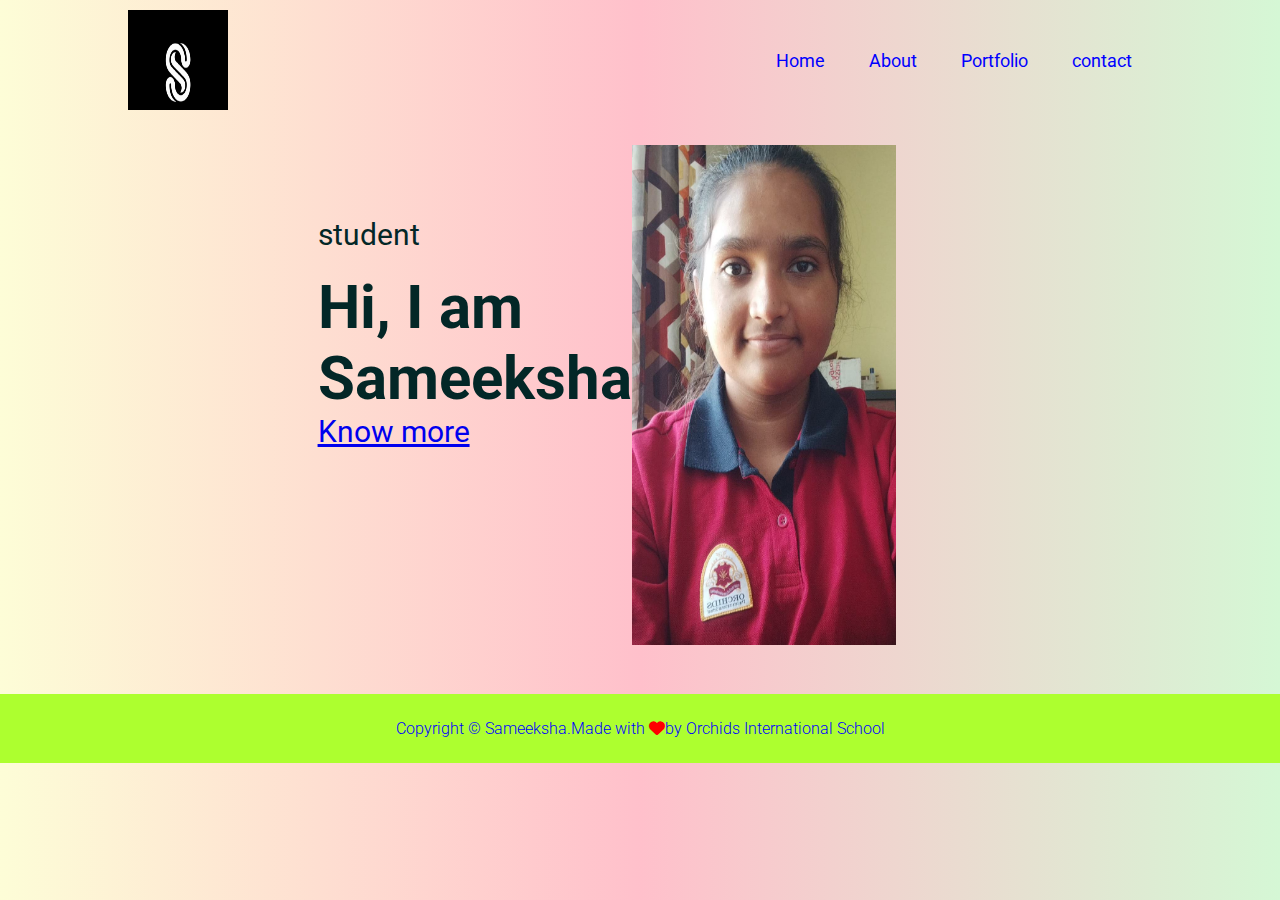
<file: index.html>
<!DOCTYPE html>
<html>
    <head>
        <title>Portfolio</title>
        <link rel="stylesheet" href="style.css">
        <link rel="stylesheet" href="https://cdnjs.cloudflare.com/ajax/libs/font-awesome/6.3.0/css/all.min.css">
        
    </head>
    <body>
        <!-- Header -->
        <header>
            <nav>
                <img src="images/logo.jpeg" height="100px" width="100px">
                <ul>
                    <li><a href="index.html">Home</a></li>
                    <li><a href="about.html">About</a></li>
                        <li><a href="portfolio.html">Portfolio</a></li>   
                            <li><a href="contact.html">contact</a></li>
                </ul>
            </nav>
        </header>
        <main>
            <section class="row-home">

                <div class="col-home-1">
                    <p>student</p>
                    <h1>Hi, I am Sameeksha</h1>
                    <a href="about.html" class="btn">Know more</a>
                </div>
                <div class="col-home-2">
                    <img src="images/student.jpeg" height="500px" width="400px">
                </div>
            </section>
        </main>
        <!-- footer -->
        <footer class="webfooter">
        <p> Copyright &copy; Sameeksha.Made with <i class="fa-solid fa-heart"></i>by Orchids International School</p>
       </footer>
    </body>
</html>
</file>
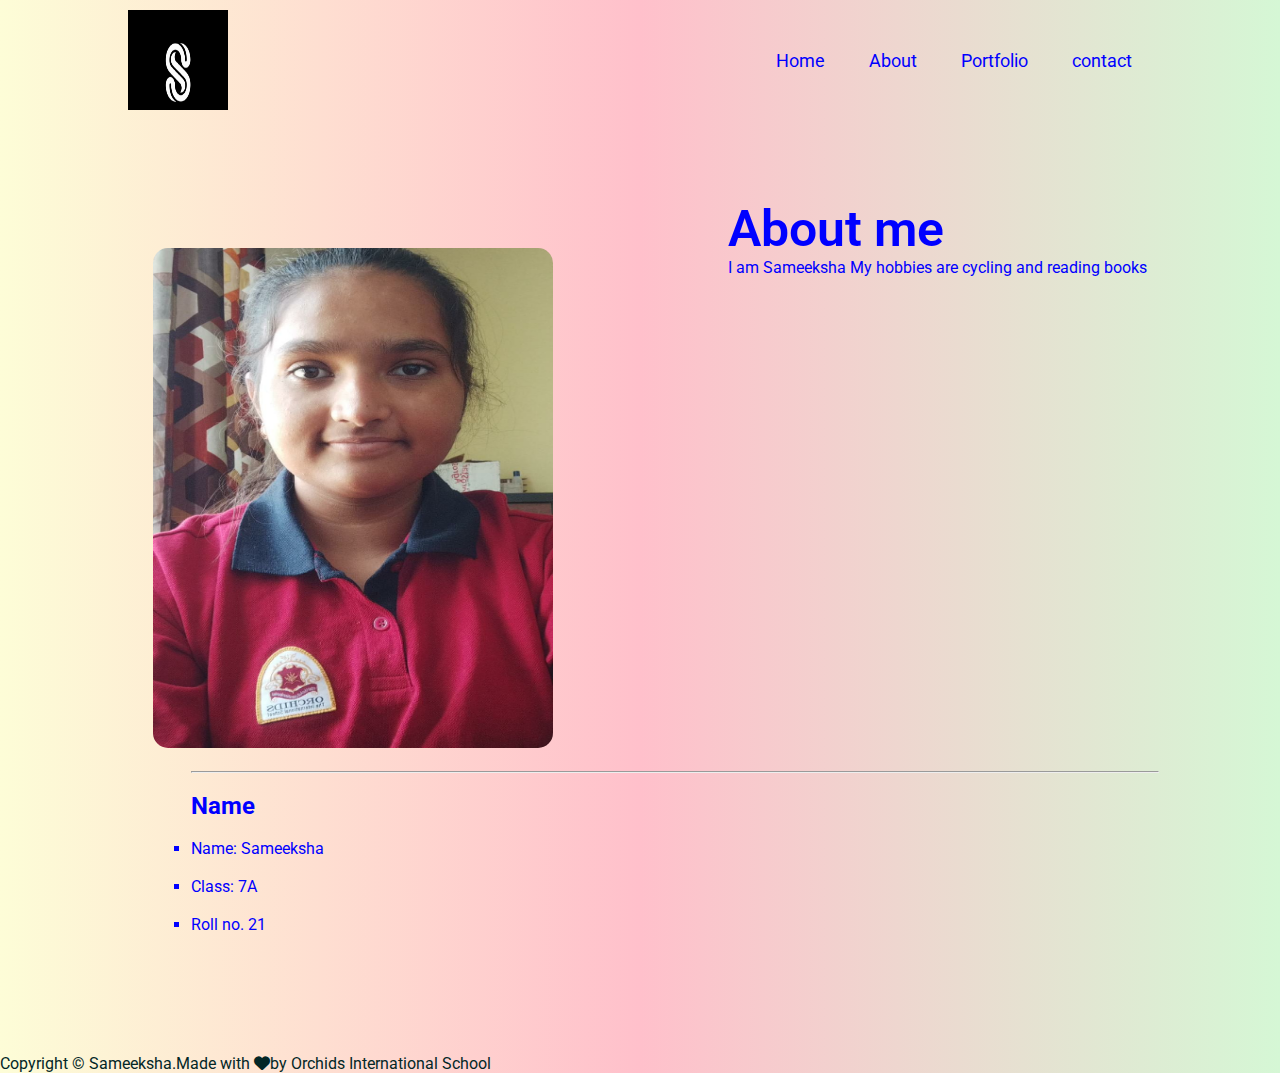
<file: about.html>
<!DOCTYPE html>
<html>
    <head>
        <title>Portfolio</title>
        <link rel="stylesheet" href="style.css">
        <link rel="stylesheet" href="https://cdnjs.cloudflare.com/ajax/libs/font-awesome/6.3.0/css/all.min.css">

    </head>
    <body>
        <!-- Header -->
        <header>
            <nav>
                <img src="images/logo.jpeg" height="100px" width="100px">
                <ul>
                    <li><a href="index.html">Home</a></li>
                    <li><a href="about.html">About</a></li>
                        <li><a href="portfolio.html">Portfolio</a></li>   
                            <li><a href="contact.html">contact</a></li>
                </ul>
            </nav>
        </header>
        <main id="aboutmain">
            <section class="aboutsection">
                <div class="aboutrow">
                    <div class="aboutcol1">
                        <img src="images/student.jpeg" height="500px" width="400px">
                    </div>
                    <div aboutcol2>
                        <h1 class="about-title">About me</h1>
                        <p> I am Sameeksha My hobbies are cycling and reading books</p>

                    </div>
                </div>
                
                
                <br>
                <hr>
                <br>
                <div>
                    <h2>Name</h2>
                    <ul type="square">
                        &nbsp;<li>Name: Sameeksha</li>
                        &nbsp;<li>Class: 7A</li>
                        &nbsp;<li>Roll no. 21</li>

                    </ul>
                
                </div>
                   
        </main>
        <!-- footer -->
        <footer>
        <p> Copyright &copy; Sameeksha.Made with <i class="fa-solid fa-heart"></i>by Orchids International School</p>
       </footer>
    </body>
</html>
</file>
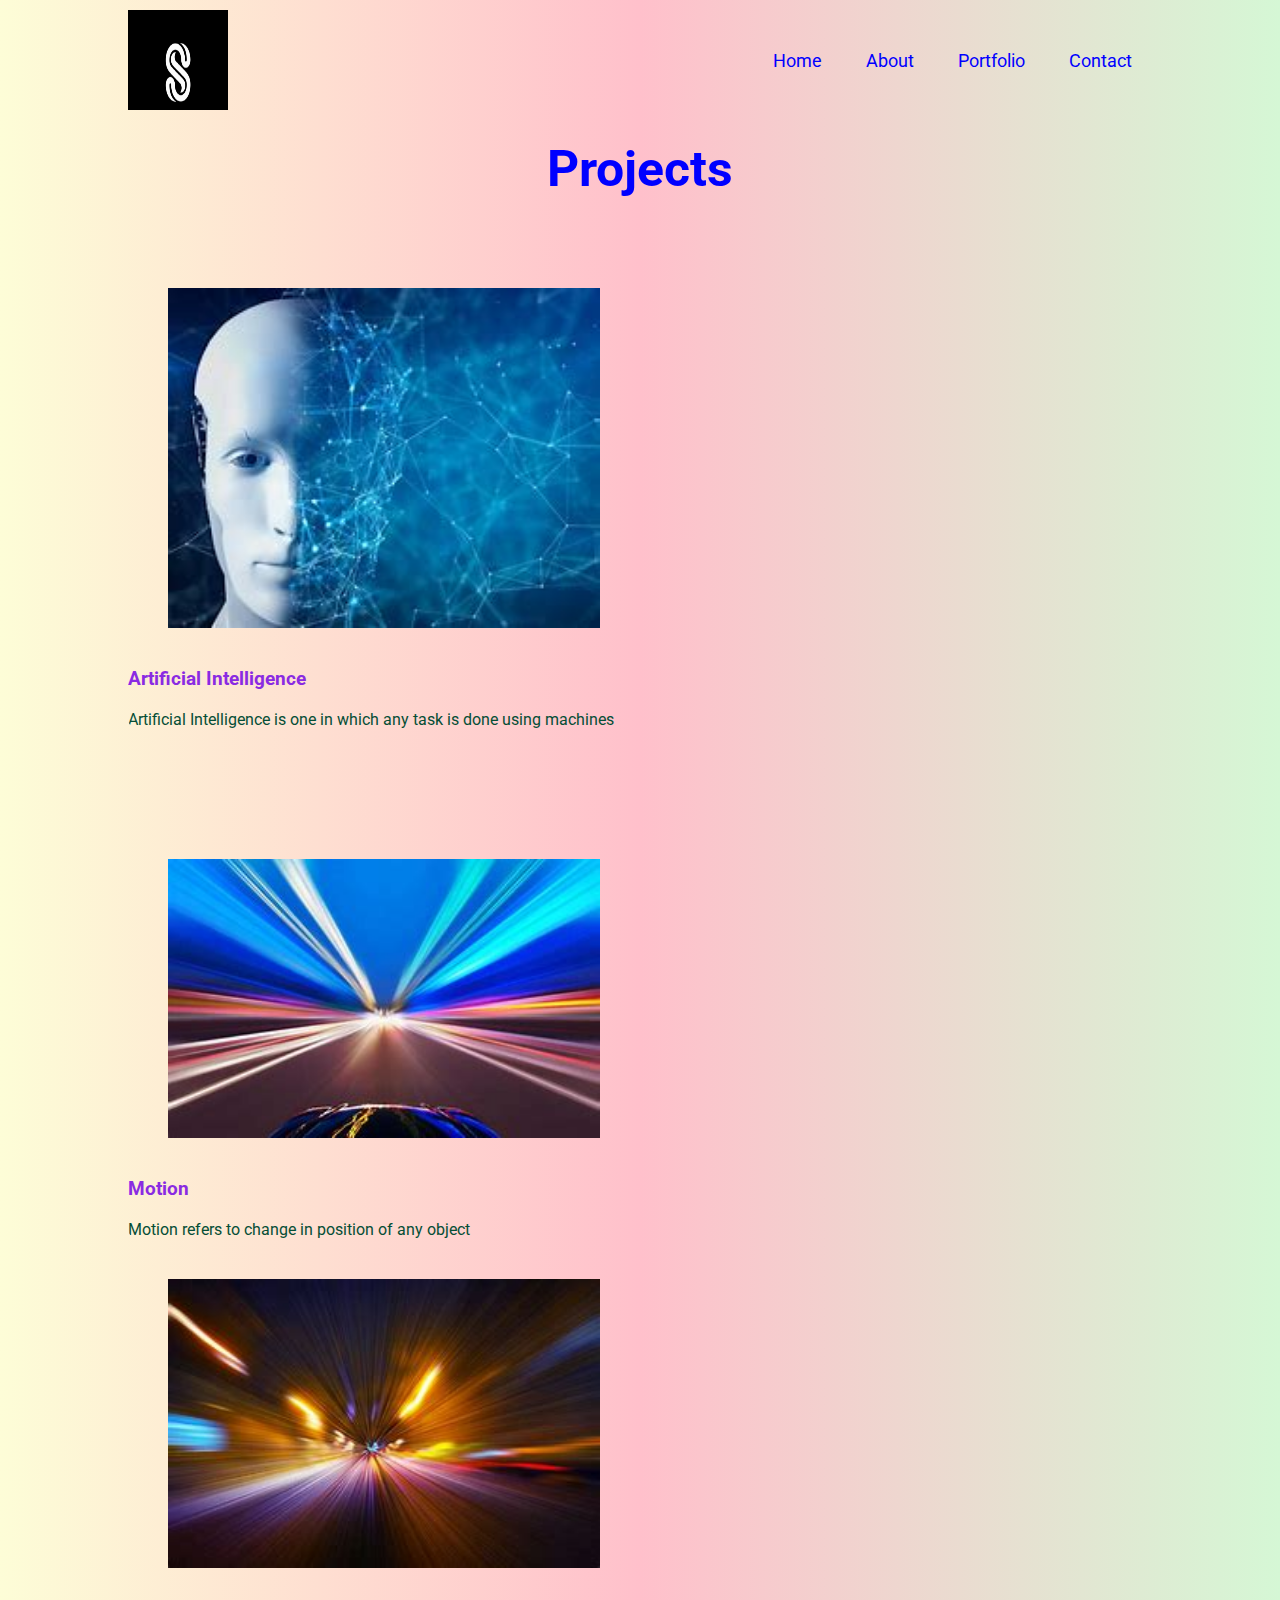
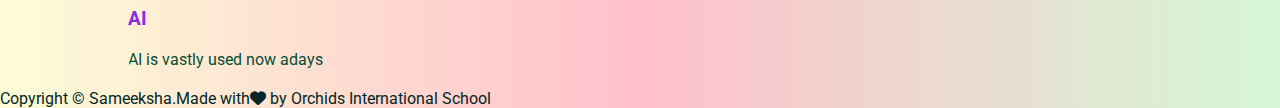
<file: portfolio.html>
<!DOCTYPE html>
<html>
    <head>
        <title>Portfolio</title>
        <link rel="stylesheet" href="style.css">
        <link rel="stylesheet" href="https://cdnjs.cloudflare.com/ajax/libs/font-awesome/6.3.0/css/all.min.css">

    </head>
    <body>
        <!-- Header -->
        <header>
            <nav>
                <img src="images/logo.jpeg" height="100px" width="100px">
                <ul>
                    <li><a href="index.html">Home</a></li>
                    <li><a href="about.html">About</a></li>
                        <li><a href="portfolio.html">Portfolio</a></li>   
                            <li><a href="contact.html">Contact</a></li>
                </ul>
            </nav>
        </header>
        <main id="portfolio-main">
            <section class="portfolio-section">
                <h1 class="portfolio-title">Projects</h1>
                <div class="portfolio-work-list">
                    <div class="portfolio">
                    <img src="images/project1.png">
                  <div class="layer">
                    <h3>Artificial Intelligence</h3>
                    <p>Artificial Intelligence is one in which any task is done using machines</p>
                  </div>
                </div>
                </div>
                <div class="portfolio">
                    <img src="images/project2.png">
                    <div class="layer">
                        <h3>Motion</h3>
                        <p>
                            Motion refers to change in position of any object
                        </p>
                    </div>

                </div>
                <div class="portfolio">
                    <img src="images/project3.png">
                    <div class="layer">
                        <h3>AI</h3>
                        <p>AI is vastly used now adays</p>
                    </div>
                </div>
            </section>
        </main>
        <!-- footer -->
        <footer>
        <p> Copyright &copy; Sameeksha.Made with<i class="fa-solid fa-heart"></i> by Orchids International School</p>
       </footer>
    </body>
</html>
</file>
<file: style.css>
@import url('https://fonts.googleapis.com/css2?family=Roboto&display=swap');
*{margin:0;
    padding:0;
    font-family: 'Roboto', sans-serif;
    box-sizing: border-box;

}
body{
    background-image: linear-gradient(to right,rgb(253, 253, 215),pink,rgb(213, 247, 213));
    color:rgb(3, 39, 39)
}
nav{
    display:flex;
    align-items: center;
    justify-content: space-between;
    flex-wrap: nowrap;
}
nav ul li{
    display: inline-block;
    list-style: none;
    margin: 10px 20px;
}
header{
    padding: 10px 10%;
    justify-content: space-between;
}

nav ul li a{
    color:blue;
    text-decoration: none;
    font-size: 18px;
    position:relative;

}
nav ul li a::after{
    content: '';
    width:0;
    height: 3px;
    background: red;
    position: fixed;
    left: 0;
    bottom: -6px;
    transition: 0.5s;
}
nav ul li a:hover::after{
    width:100%
}
.row-home{
    padding: 25px 15%;
    display:flex;
    justify-content: center;
    flex-wrap:wrap;
}
.col-home-1{
    flex-basis:35%;
    margin-top: 8%;
    font-size: 30px;
}
.col-home-1 h1{
    font-size: 60px;
    margin-top:20px;
}
.col-home-2 img{
    width:80%
}
.webfooter{
    width:100%;
    text-align: center;
    padding: 25px 0;
    background:greenyellow;
    font-weight: 300;
    margin-top: 20px;
    color:blue;

}
.webfooter i{
    color: red;
}
/* styling Know more button */
.submit_button{
    display: block;
    margin: 50px auto;
    width:fit-content;
    border:3px solid blue;
    padding: 10px 20px;
    margin-left: 5px;
    margin-top: 25px;
    border-radius: 6px;
    text-decoration: none;
    color: rgb(37, 35, 33);
    transition: background 0.5s;

}
.submit_button:hover{
    background: brown;
    color:red;
}
#aboutmain{
    padding: 70px 0 90px 70px;
    color:blue;
    margin-bottom: 20px;
}
.aboutsection{
    padding:10px 10%
}
.aboutrow{
    display:flex;
    justify-content: space-evenly;
    flex-wrap: nowrap;

}
.aboutcol1{
    flex-basis:50%;
    margin-left: -50px;
    margin-right: 80px;
    margin-top: 5%;

}
.aboutcol1 img{
    border-radius:15px;
}
.aboutcol2{
    flex-basis:75%;

}
.about-title{
    font-size:50px;
    font-weight: 600;
    color:blue;
}
#portfolio-main{
    padding: 10px 0;

}
.portfolio-section{
    padding:10px 10% ;

}
.portfolio-title{
    padding: auto;
    font-size: 50px;
    text-align:center;
    font-weight: 00;
    color:blue;
}
.portfolio-work-list{
    display:grid;
    grid-template-columns: repeat(auto-fit, minmax(250px,1fr));
    grid-gap:40px;
    margin-top:50px;
    margin-bottom: 90px;
}
.portfolio{
    border-radius:10px;
    position:relative;
    overflow:hidden;
}
.portfolio img{
    padding: 40px;
    width:  50%;
    border-radius:10px;
    display:block;
    transition: transform 0.5s;
}

    

.layer h3{
    font-weight: 700;
    margin-bottom: 20px;
    color:blueviolet
}
.layer p{
    color:rgb(5, 78, 54);
}

.contact{
    background:#f9feff;
    display: flex;
    padding-left: 40%;
  }
  
  /* FORM STYLES */
  .contact form{
    display:grid;
    grid-template-columns: 1fr 1fr;
    grid-gap:20px;
  }
  
  .contact form label{
    display:block;
  }
  
  .contact form p{
    margin:0;
  }
  
  .contact form .full{
    grid-column: 1/3;
  }
  
  .contact form button, .contact form input, .contact form textarea{
    width:100%;
    padding:1em;
    border:1px solid #c9e6ff;
  }
  
  .contact form button{
    background:#c9e6ff;
    border:0;
    text-transform: uppercase;
    width: 60%;
    height: 78%;
    align-content: center;
  }
  
  .contact form button:hover,.contact form button:focus{
    background:#92bde7;
    color:#fff;
    outline:0;
    transition: background-color 2s ease-out;
  }
  .alert{
    text-align-last: justify;
    padding:10px;
    background:#db42a8;
    color:#fff;
    margin-bottom:10px;
    display:none;
  }
</file>
